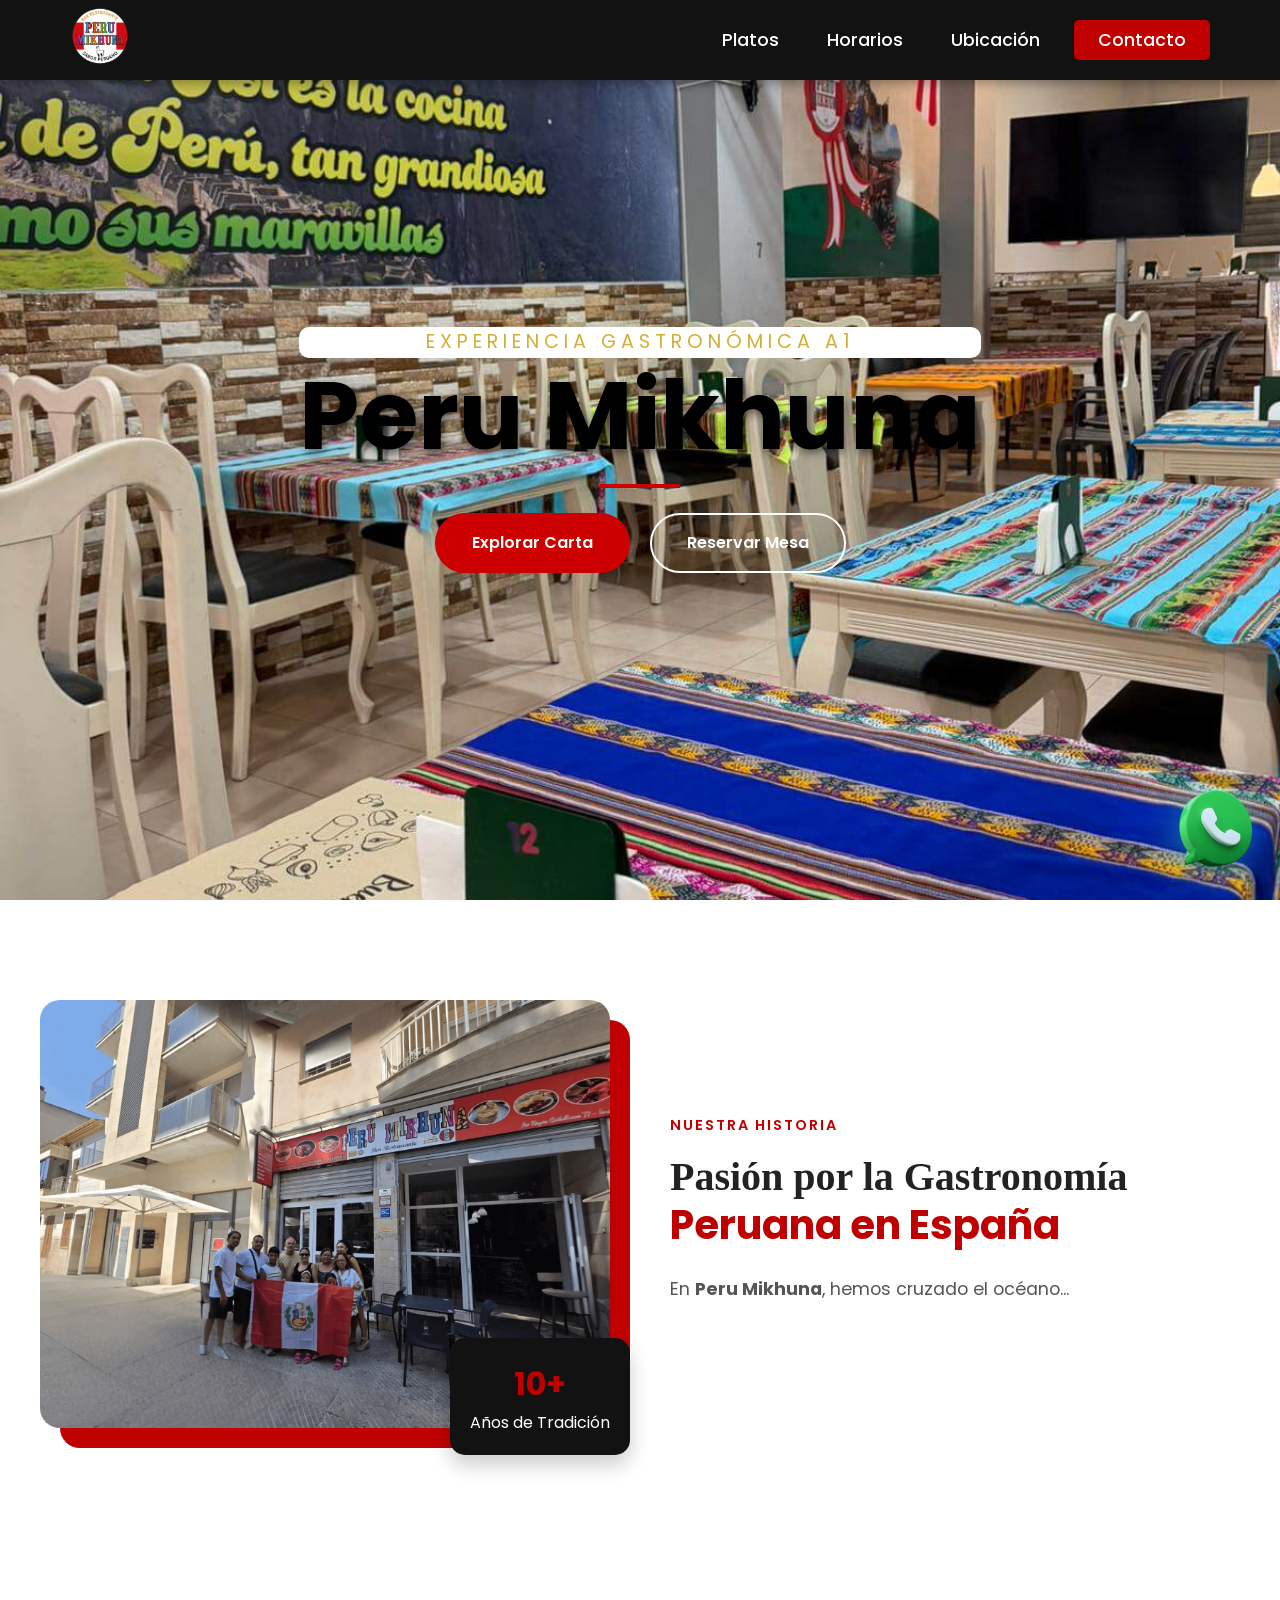
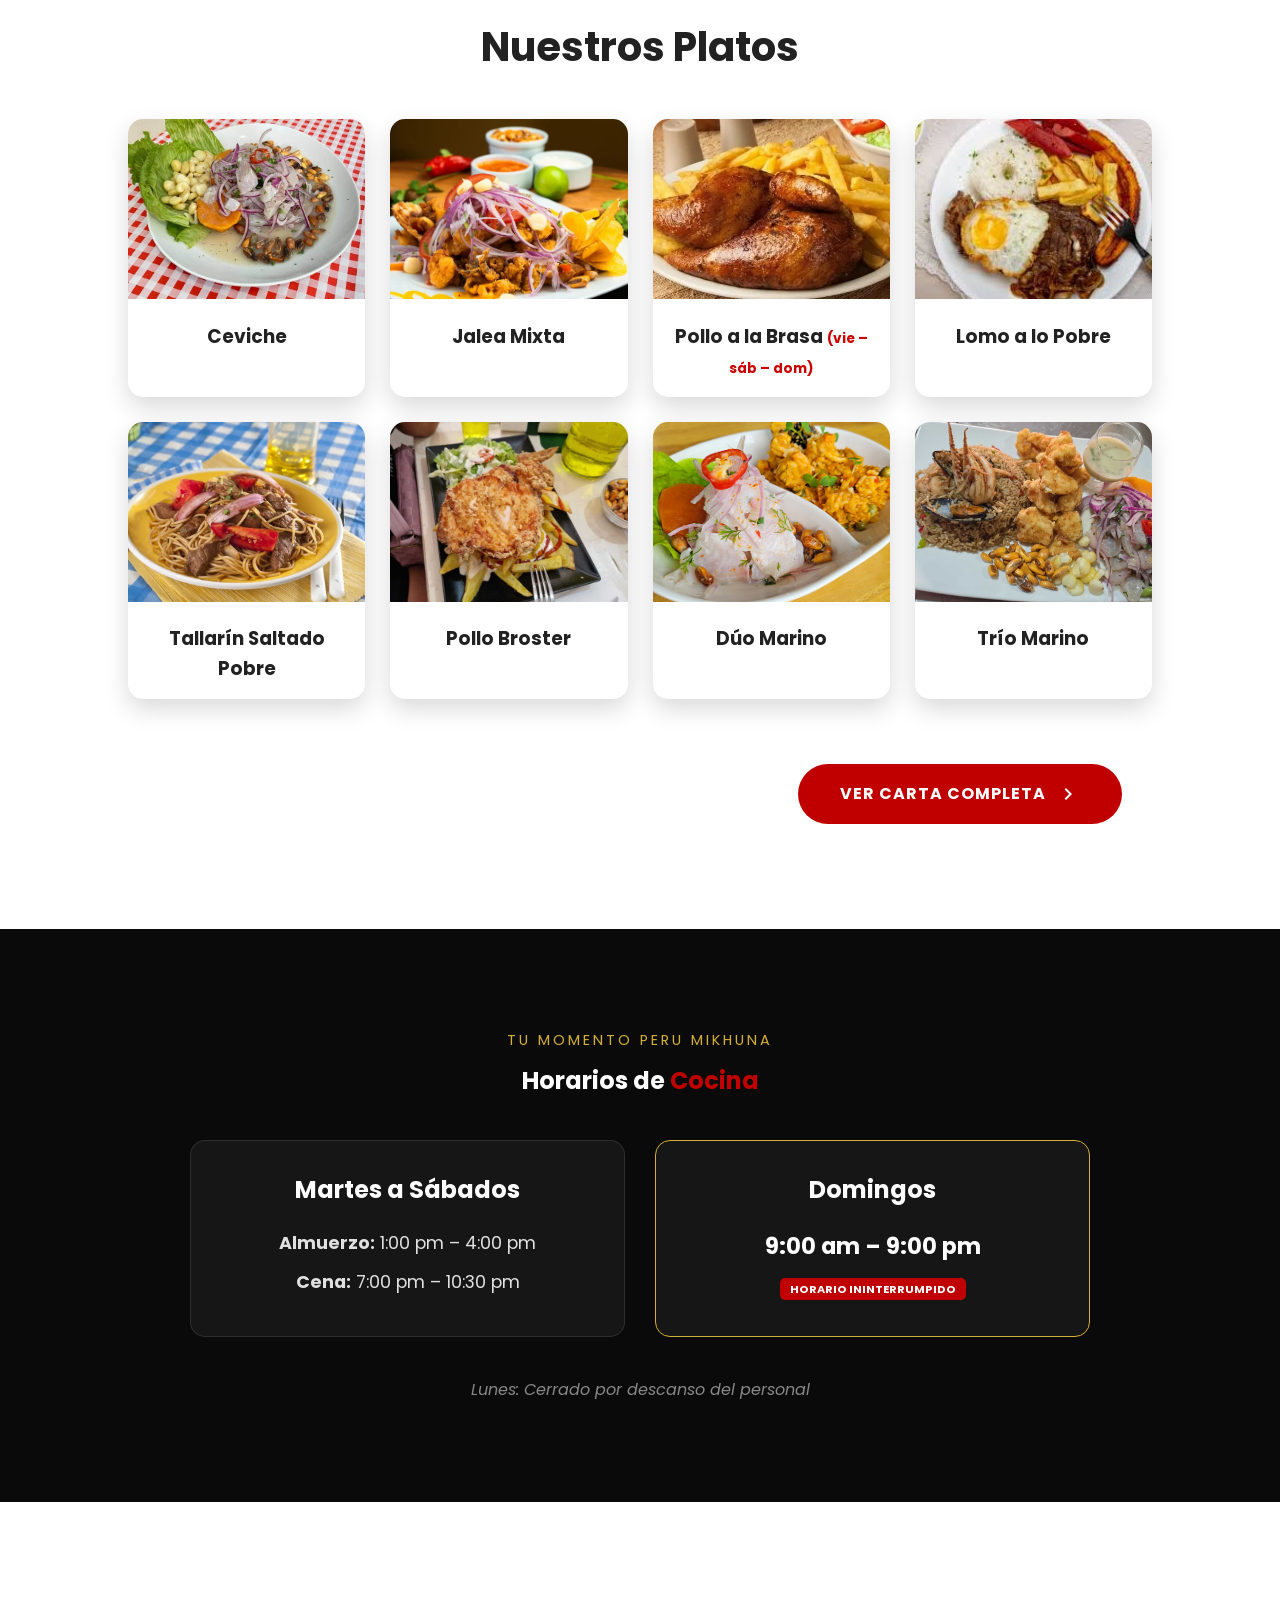
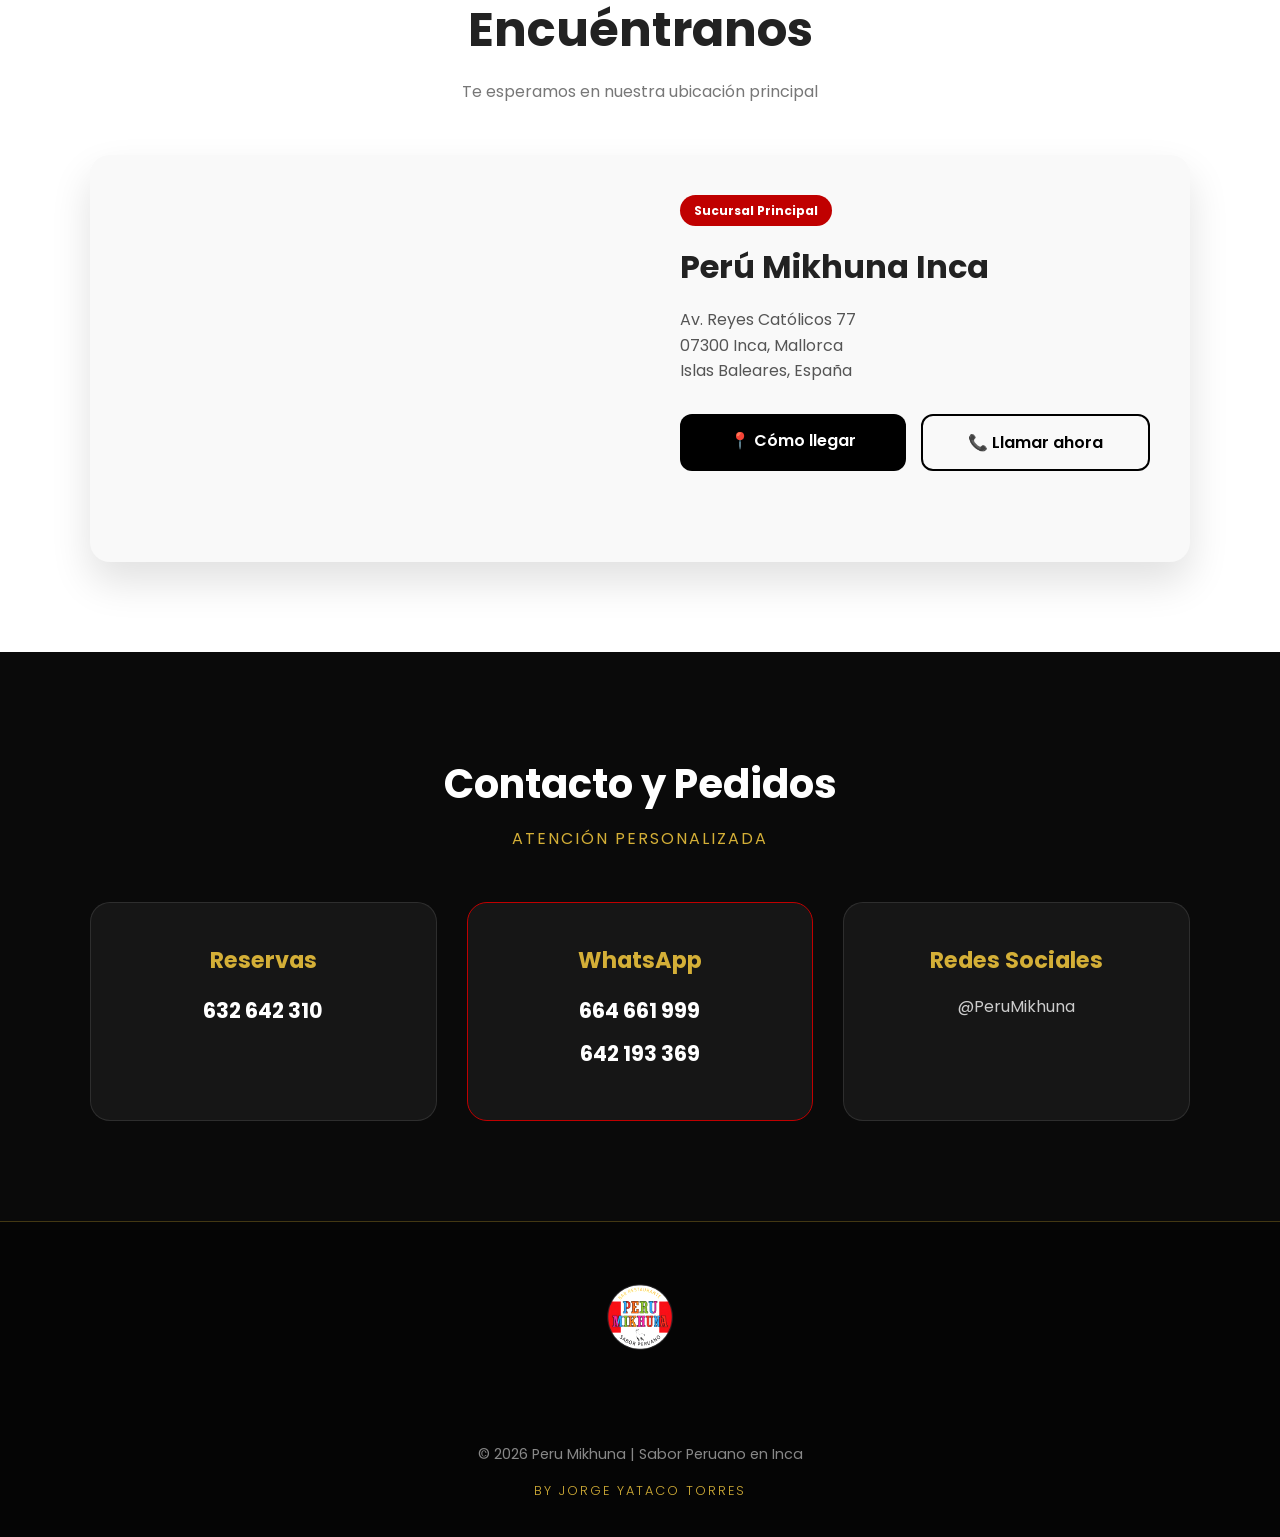
<file: index.html>
<!DOCTYPE html>
<html lang="es">
<head>
    <meta charset="UTF-8">
    <meta name="viewport" content="width=device-width, initial-scale=1.0">
    <title>Peru Mikhuna | Sabor Peruano en Inca</title>
    <link rel="stylesheet" href="styles.css">
    <link href="https://fonts.googleapis.com/css2?family=Poppins:wght@300;500;700&display=swap" rel="stylesheet">
</head>
<body>

<!-- HEADER -->
<header class="hero" id="inicio">
    <div class="hero-bg-zoom"></div> <div class="overlay"></div>
    
    <div class="hero-content">
        <div class="hero-text-wrapper">
            <span class="hero-subtitle">Experiencia Gastronómica A1</span>
            <h1 class="hero-title">Peru Mikhuna</h1>
            <div class="hero-divider"></div>
        
            <div class="hero-btns">
                <a href="#platos" class="btn-main">Explorar Carta</a>
                <a href="https://wa.me/34632642310" class="btn-sub">Reservar Mesa</a>
            </div>
        </div>
        
        <nav class="navbar">
            <div class="nav-container">
                <a href="#" class="logo-link">
                    <img src="img/logo.png" alt="Peru Mikhuna" class="logo-img">
                </a>
        
                <div class="menu-toggle" id="mobile-menu">
                    <i class="fas fa-bars"></i>
                </div>
        
                <ul class="nav-menu">
                    <li><a href="#platos" class="nav-item">Platos</a></li>
                    <li><a href="#horarios" class="nav-item">Horarios</a></li>
                    <li><a href="#ubicacion" class="nav-item">Ubicación</a></li>
                    <li><a href="#contacto" class="nav-item btn-reserva">Contacto</a></li>
                </ul>
            </div>
        </nav>
    </div>
</header>
<!-- NOSOTROS -->
<section id="nosotros" class="about-section">
    <div class="about-container">
        <div class="about-image reveal-left">
            <img src="img/nosotros.png" alt="Experiencia Peru Mikhuna">
            <div class="image-experience">
                <span>10+</span>
                <p>Años de Tradición</p>
            </div>
        </div>

        <div class="about-text reveal-right">
            <span class="subtitle">Nuestra Historia</span>
            <h2>Pasión por la Gastronomía <br><span class="highlight">Peruana en España</span></h2>
            <p>En <strong>Peru Mikhuna</strong>, hemos cruzado el océano...</p>
            </div>
    </div>
</section>
<script>
    const observer = new IntersectionObserver((entries) => {
        entries.forEach((entry) => {
            if (entry.isIntersecting) {
                // Cuando el elemento entra en pantalla, añade la clase activa
                entry.target.classList.add('reveal-active');
            }
        });
    }, {
        threshold: 0.2 // Se activa cuando el 20% del elemento es visible
    });

    // Seleccionamos los elementos a animar
    const elementsToReveal = document.querySelectorAll('.reveal-left, .reveal-right');
    elementsToReveal.forEach((el) => observer.observe(el));
</script>
<!-- PLATOS -->
<section id="platos" class="section">
    <h2>Nuestros Platos</h2>
    <div class="cards">
        <div class="card">
            <img src="img/ceviche.jpeg" alt="Ceviche">
            <h3>Ceviche</h3>
        </div>
        <div class="card">
            <img src="img/jalea.webp" alt="Jalea Mixta">
            <h3>Jalea Mixta</h3>
        </div>
        <div class="card">
            <img src="img/brasa.webp" alt="Pollo a la Brasa">
            <h3>Pollo a la Brasa <span>(vie – sáb – dom)</span></h3>
        </div>
        <div class="card">
            <img src="img/pobre.jfif" alt="Lomo a lo Pobre">
            <h3>Lomo a lo Pobre</h3>
        </div>
        <div class="card">
            <img src="img/tallarinsaltado.webp" alt="Tallarín Saltado">
            <h3>Tallarín Saltado Pobre</h3>
        </div>
        <div class="card">
            <img src="img/broster.jpeg" alt="Pollo Broster">
            <h3>Pollo Broster</h3>
        </div>
        <div class="card">
            <img src="img/duo.jpg" alt="Dúo Marino">
            <h3>Dúo Marino</h3>
        </div>
        <div class="card">
            <img src="img/trio.jpeg" alt="Trío Marino">
            <h3>Trío Marino</h3>
        </div>
    </div>
    <!-- Boton ver mas PLATOS -->
    <div class="acceso-carta">
        <a href="carta.html" class="btn-ver-carta">
            <span>Ver Carta Completa</span>
            <svg viewBox="0 0 24 24" width="24" height="24">
                <path fill="currentColor"
                    d="M8.59 16.59L13.17 12 8.59 7.41 10 6l6 6-6 6-1.41-1.41z"/>
            </svg>
        </a>
    </div>
</section>


<!-- HORARIOS -->
<section id="horarios" class="schedules-section">
    <div class="schedules-container reveal-active">
        <span class="subtitle-gold">Tu momento Peru Mikhuna</span>
        <h2>Horarios de <span class="highlight-red">Cocina</span></h2>
        
        <div class="schedules-wrapper">
            <div class="schedule-box">
                <div class="icon-box"><i class="far fa-clock"></i></div>
                <h3>Martes a Sábados</h3>
                <div class="time-slots">
                    <p><strong>Almuerzo:</strong> 1:00 pm – 4:00 pm</p>
                    <p><strong>Cena:</strong> 7:00 pm – 10:30 pm</p>
                </div>
            </div>

            <div class="schedule-box gold-border">
                <div class="icon-box"><i class="fas fa-utensils"></i></div>
                <h3>Domingos</h3>
                <div class="time-slots">
                    <p class="all-day">9:00 am – 9:00 pm</p>
                    <span class="tag-ininterrumpido">Horario Ininterrumpido</span>
                </div>
            </div>
        </div>
        
        <p class="lunes-cerrado">Lunes: Cerrado por descanso del personal</p>
    </div>
</section>

<!-- UBICACIÓN -->
<section class="ubicacion-section" id="ubicacion">
    <h2 class="ubicacion-title">Encuéntranos</h2>
    <p class="ubicacion-subtitle">Te esperamos en nuestra ubicación principal</p>

    <div class="ubicacion-card">

        <!-- MAPA -->
        <div class="ubicacion-mapa">
            <iframe 
                src="https://www.google.com/maps?q=Av+Reyes+Cat%C3%B3licos+77+Inca+Mallorca&output=embed"
                loading="lazy"
                referrerpolicy="no-referrer-when-downgrade">
            </iframe>
        </div>

        <!-- INFO -->
        <div class="ubicacion-info">
            <span class="badge-ubicacion">Sucursal Principal</span>

            <h3>Perú Mikhuna Inca</h3>

            <p class="direccion">
                Av. Reyes Católicos 77<br>
                07300 Inca, Mallorca<br>
                Islas Baleares, España
            </p>

            <div class="ubicacion-botones">
                <a href="https://maps.app.goo.gl/iyW2yRneP6rbVcGm9"
                   target="_blank"
                   class="btn-ubicacion btn-ruta">
                    📍 Cómo llegar
                </a>

                <a href="tel:+34632642310" class="btn-ubicacion btn-llamar">
                    📞 Llamar ahora
                </a>
            </div>
        </div>

    </div>
</section>

<!-- CONTACTO -->
<section id="contacto" class="contact-section">
    <div class="contact-container">
        <h2 style="color: #fff; font-size: 2.5rem; margin-bottom: 10px;">Contacto y Pedidos</h2>
        <p style="color: #d4af37; letter-spacing: 2px;">ATENCIÓN PERSONALIZADA</p>
        
        <div class="contact-grid">
            <div class="contact-card">
                <h3>Reservas</h3>
                <a href="tel:+34632642310" class="contact-btn">632 642 310</a>
            </div>
            <div class="contact-card" style="border-color: #c00000;">
                <h3>WhatsApp</h3>
                <a href="https://wa.me/34664661999" class="contact-btn">664 661 999</a>
                <a href="https://wa.me/34642193369" class="contact-btn">642 193 369</a>
            </div>
            <div class="contact-card">
                <h3>Redes Sociales</h3>
                <p>@PeruMikhuna</p>
            </div>
        </div>
    </div>
</section>
<!--Boton de whatsapp-->
<a href="https://wa.me/34632642310" 
   class="whatsapp-flotante" 
   target="_blank"
   aria-label="Chatea por WhatsApp">
  <img src="img/whatsapp.png" alt="WhatsApp">
</a>

<!-- FOOTER -->
<footer class="main-footer">
    <div class="footer-content">
        <div class="footer-logo">
            <img src="img/logo.png" alt="Peru Mikhuna Logo">
        </div>
        <div class="footer-social">
            <a href="#"><i class="fab fa-facebook"></i></a>
            <a href="#"><i class="fab fa-instagram"></i></a>
        </div>
        <div class="footer-info">
            <p>© 2026 Peru Mikhuna | Sabor Peruano en Inca</p>
            <p class="creator">By Jorge Yataco Torres</p>
        </div>
    </div>
</footer>
</file>
<file: styles.css>
* {
    margin: 0;
    padding: 0;
    box-sizing: border-box;
    font-family: 'Poppins', sans-serif;
}

html, body {
    overflow-x: hidden;
    width: 100%;
}

body {
    color: #222;
    line-height: 1.6;
}

/* --------------------------------Configuraciones Globales para la Navbar */
:root {
    --rojo-peru: #c00000;
    --oscuro: #121212;
    --blanco: #ffffff;
}

.navbar {
    background-color: var(--oscuro);
    height: 80px;
    display: flex;
    justify-content: center;
    align-items: center;
    font-size: 1.1rem;
    position: fixed; /* Se mantiene arriba */
    top: 0;
    width: 100vw; /* Cambia 100% por 100vw para asegurar el ancho de pantalla */
    left: 0;      /* Asegura que empiece pegado a la izquierda */
    z-index: 999;
    box-shadow: 0 4px 10px rgba(0,0,0,0.3);
}

.nav-container {
    display: flex;
    justify-content: space-between;
    align-items: center;
    height: 80px;
    z-index: 1;
    width: 100%;
    max-width: 1200px;
    padding: 0 30px;
}

.logo-img {
    height: 60px;
    cursor: pointer;
}

.nav-menu {
    display: flex;
    align-items: center;
    list-style: none;
    text-align: center;
}

.nav-item {
    color: var(--blanco);
    text-decoration: none;
    padding: 0.5rem 1.5rem;
    font-weight: 500;
    transition: all 0.3s ease;
}

.nav-item:hover {
    color: var(--rojo-peru);
}

/* Botón especial de contacto */
.btn-reserva {
    background-color: var(--rojo-peru);
    border-radius: 5px;
    margin-left: 10px;
}

.btn-reserva:hover {
    background-color: #fff;
    color: var(--rojo-peru) !important;
}

/* --- DISEÑO MÓVIL --- */
@media screen and (max-width: 768px) {
    .nav-menu {
        display: flex;
        flex-direction: column;
        width: 100%;
        height: 90vh;
        position: absolute;
        top: 80px;
        left: -100%; /* Escondido */
        opacity: 1;
        transition: all 0.5s ease;
        background: var(--oscuro);
    }

    .nav-menu.active {
        left: 0; /* Aparece */
        opacity: 1;
    }

    .nav-item {
        padding: 2rem;
        width: 100%;
        display: table;
    }

    .menu-toggle {
        color: #fff;
        font-size: 1.8rem;
        cursor: pointer;
    }
}


/* ----------------------------------------------HERO ---------------------------------------------*/
/* --- MEJORAS EN LA PORTADA (HERO) --- */

.hero {
    height: 100vh;
    width: 100%;
    position: relative;
    overflow: hidden; /* Importante para que el zoom no se salga */
    display: flex;
    align-items: center;
    justify-content: center;
}

/* Efecto Zoom Suave en el Fondo */
.hero-bg-zoom {
    position: absolute;
    inset: 0;
    background: url('img/mesas.jpeg') center/cover no-repeat;
    animation: backgroundZoom 20s infinite alternate;
    z-index: -1;
}

@keyframes backgroundZoom {
    from { transform: scale(1); }
    to { transform: scale(1.1); }
}

.overlay {
    background: linear-gradient(to bottom, rgba(0,0,0,0.4), rgba(0,0,0,0.8));
}

.hero-content {
    position: relative;
    z-index: 5;
    text-align: center;
    color: #000000;
    padding: 0 20px;
    max-width: 900px;
}

/* Animaciones de Texto */
.hero-subtitle {
    display: block;
    font-size: 1.2rem;
    text-transform: uppercase;
    letter-spacing: 5px;
    color: #d4af37; /* Color Dorado Elegante */
    margin-bottom: 10px;
    opacity: 0;
    animation: fadeInUp 1s ease forwards 0.5s;
    background: #ffffff;
    border-radius: 10px;
}

.hero-title {
    font-size: clamp(3.5rem, 8vw, 6rem); /* Se adapta al tamaño de pantalla */
    font-weight: 700;
    line-height: 1;
    margin-bottom: 20px;
    text-shadow: 2px 4px 10px rgba(0,0,0,0.5);
    opacity: 0;
    animation: fadeInUp 1s ease forwards 0.8s;
}

.hero-divider {
    width: 80px;
    height: 4px;
    background: #c00;
    margin: 0 auto 25px;
    opacity: 0;
    animation: fadeInUp 1s ease forwards 1s;
}

.hero-description {
    font-size: 1.4rem;
    margin-bottom: 40px;
    font-weight: 300;
    opacity: 0;
    animation: fadeInUp 1s ease forwards 1.2s;
}

/* Botones Modernos */
.hero-btns {
    display: flex;
    gap: 20px;
    justify-content: center;
    opacity: 0;
    animation: fadeInUp 1s ease forwards 1.5s;
}

.btn-main {
    background: #c00;
    color: white;
    padding: 15px 35px;
    border-radius: 50px;
    text-decoration: none;
    font-weight: 600;
    transition: all 0.3s ease;
    border: 2px solid #c00;
}

.btn-main:hover {
    background: transparent;
    transform: translateY(-3px);
    box-shadow: 0 10px 20px rgba(192, 0, 0, 0.4);
}

.btn-sub {
    background: transparent;
    color: white;
    padding: 15px 35px;
    border-radius: 50px;
    text-decoration: none;
    font-weight: 600;
    border: 2px solid white;
    transition: all 0.3s ease;
}

.btn-sub:hover {
    background: white;
    color: black;
    transform: translateY(-3px);
}

/* Keyframes para la entrada suave */
@keyframes fadeInUp {
    from {
        opacity: 0;
        transform: translateY(30px);
    }
    to {
        opacity: 1;
        transform: translateY(0);
    }
}

/* Ajuste móvil */
@media (max-width: 768px) {
    .hero-btns {
        flex-direction: column;
        align-items: center;
    }
    .hero-title {
        font-size: 3rem;
    }
}



/* ------------------------SECTIONS ---------------------------*/
.section {
    padding: 80px 10%;
    text-align: center;
}

.section h2 {
    font-size: 2.5rem;
    margin-bottom: 40px;
}

.dark {
    background: #111;
    color: #fff;
}
/* ------------------------ SECCIÓN QUIENES SOMOS ------------------ */
.about-section {
    padding: 100px 20px;
    background-color: #fff;
}

.about-container {
    max-width: 1200px;
    margin: 0 auto;
    display: grid;
    grid-template-columns: 1fr 1fr; /* Divide en dos columnas iguales */
    gap: 60px;
    align-items: center;
}

/* Estilos de la Imagen */
.about-image {
    position: relative;
}

.about-image img {
    width: 100%;
    border-radius: 20px;
    box-shadow: 20px 20px 0px var(--rojo-peru); /* Decoración elegante */
    transition: var(--transicion);
}

.about-image:hover img {
    transform: scale(1.02);
}

.image-experience {
    position: absolute;
    bottom: -20px;
    right: -20px;
    background: var(--oscuro);
    color: white;
    padding: 20px;
    border-radius: 15px;
    text-align: center;
    box-shadow: 0 10px 20px rgba(0,0,0,0.2);
}

.image-experience span {
    display: block;
    font-size: 2rem;
    font-weight: bold;
    color: var(--rojo-peru);
}

/* Estilos del Texto */
.about-text .subtitle {
    color: var(--rojo-peru);
    text-transform: uppercase;
    letter-spacing: 2px;
    font-weight: 600;
    font-size: 0.9rem;
}

.about-text h2 {
    font-size: 2.5rem;
    margin: 15px 0 25px;
    line-height: 1.2;
    font-family: 'Playfair Display', serif; /* Si la añadiste antes */
}

.about-text .highlight {
    color: var(--rojo-peru);
}

.about-text p {
    margin-bottom: 20px;
    color: #555;
    font-size: 1.1rem;
}

.about-features {
    display: flex;
    gap: 30px;
    margin-top: 30px;
}

.feat {
    display: flex;
    align-items: center;
    gap: 10px;
    font-weight: 600;
    color: var(--oscuro);
}

.feat i {
    color: var(--rojo-peru);
    font-size: 1.5rem;
}

/* --- RESPONSIVE QUIENES SOMOS --- */
@media screen and (max-width: 992px) {
    .about-container {
        grid-template-columns: 1fr; /* Una sola columna en tablets y móviles */
        text-align: center;
        gap: 40px;
    }

    .about-image img {
        box-shadow: 10px 10px 0px var(--rojo-peru);
    }

    .about-features {
        justify-content: center;
    }

    .image-experience {
        right: 10px;
        bottom: 10px;
    }
}

/* Estado inicial: Oculto y desplazado */
.reveal-left {
    opacity: 0;
    transform: translateX(-50px); /* Viene de la izquierda */
    transition: all 1s ease-out;
}

.reveal-right {
    opacity: 0;
    transform: translateX(50px); /* Viene de la derecha */
    transition: all 1s ease-out;
}

/* Estado final: Visible y en su posición (clase que pondrá JS) */
.reveal-active {
    opacity: 1;
    transform: translateX(0);
}

/* ---------------------PLATOS */
.cards {
    display: grid;
    grid-template-columns: repeat(auto-fit, minmax(220px, 1fr));
    gap: 25px;
}

.card {
    background: #fff;
    border-radius: 15px;
    overflow: hidden;
    box-shadow: 0 10px 25px rgba(0,0,0,0.15);
    transition: transform .3s;
}

.card:hover {
    transform: translateY(-8px);
}

.card img {
    width: 100%;
    height: 180px;
    object-fit: cover;
}

.card h3 {
    padding: 15px;
}

.card span {
    font-size: .85rem;
    color: #c00;
}

/* Botón ver más platos  */
.acceso-carta {
    margin-top: 40px;
    padding: 25px 30px;
    background: transparent; /* ❌ quitamos fondo negro */
    display: flex;
    align-items: center;
    justify-content: flex-end; /* 👉 alineado a los platos */
}

.btn-ver-carta {
    display: inline-flex;
    align-items: center;
    padding: 15px 40px;
    background-color: var(--rojo-peru);
    color: white;
    text-decoration: none;
    border-radius: 50px;
    font-weight: 700;
    text-transform: uppercase;
    letter-spacing: 1px;
    transition: all 0.4s cubic-bezier(0.4, 0, 0.2, 1);
    border: 2px solid transparent;
    position: relative;
    overflow: hidden;
}

.btn-ver-carta:hover {
    background-color: transparent;
    border-color: var(--rojo-peru);
    color: var(--rojo-peru);
    transform: translateY(-3px);
    box-shadow: 0 10px 20px rgba(192, 0, 0, 0.3);
}

.btn-ver-carta svg {
    margin-left: 10px;
    transition: transform 0.3s ease;
}

.btn-ver-carta:hover svg {
    transform: translateX(5px);
}

/* Efecto de click */
.btn-ver-carta:active {
    transform: scale(0.95);
}

@media (max-width: 768px) {
    .acceso-carta {
        justify-content: center;
    }
}

/* ---------------------HORARIOS --------------------*/
/* --- ESTILOS EXCLUSIVOS DE HORARIOS --- */
.schedules-section {
    padding: 100px 20px;
    background-color: #0a0a0a; /* Fondo negro profundo */
    color: #ffffff;            /* Texto blanco obligatorio */
    text-align: center;
}

.schedules-container {
    max-width: 900px;
    margin: 0 auto;
}

.subtitle-gold {
    color: #d4af37; /* Dorado elegante */
    text-transform: uppercase;
    letter-spacing: 3px;
    font-size: 0.9rem;
    display: block;
    margin-bottom: 10px;
}

.highlight-red {
    color: #c00000; /* Rojo Perú */
}

.schedules-wrapper {
    display: flex;
    justify-content: center;
    gap: 30px;
    margin-top: 40px;
    flex-wrap: wrap; /* Para que en celular se pongan uno abajo de otro */
}

.schedule-box {
    background: rgba(255, 255, 255, 0.05); /* Fondo gris muy sutil */
    padding: 30px;
    border-radius: 15px;
    border: 1px solid rgba(255, 255, 255, 0.1);
    flex: 1;
    min-width: 280px;
    transition: 0.3s;
}

.schedule-box:hover {
    border-color: #c00000;
    transform: translateY(-5px);
}

.gold-border {
    border: 1px solid #d4af37; /* El domingo resalta en dorado */
}

.schedule-box h3 {
    font-size: 1.5rem;
    margin-bottom: 20px;
    color: #fff;
}

.time-slots p {
    font-size: 1.1rem;
    margin: 10px 0;
    color: #e0e0e0; /* Gris claro para los párrafos */
}

.all-day {
    font-size: 1.4rem !important;
    font-weight: 700;
    color: #fff !important;
}

.tag-ininterrumpido {
    background: #c00000;
    font-size: 0.7rem;
    padding: 3px 10px;
    border-radius: 5px;
    text-transform: uppercase;
    font-weight: bold;
}

.lunes-cerrado {
    margin-top: 40px;
    color: #888;
    font-style: italic;
}

/* Ajuste móvil */
@media (max-width: 600px) {
    .schedules-wrapper {
        flex-direction: column;
    }
}
/* ---------------------------CONTACTO ---------------------*/
/* --- SECCIÓN CONTACTO PROFESIONAL --- */
.contact-section {
    padding: 100px 20px;
    background-color: #0a0a0a !important; /* Negro profundo para legibilidad total */
    position: relative;
    text-align: center;
    color: #ffffff !important; /* Texto blanco puro */
}

.contact-container {
    max-width: 1100px;
    margin: 0 auto;
    position: relative;
    z-index: 2;
}

.contact-grid {
    display: grid;
    grid-template-columns: repeat(auto-fit, minmax(280px, 1fr));
    gap: 30px;
    margin-top: 50px;
}

/* Tarjetas con contraste */
.contact-card {
    background: rgba(255, 255, 255, 0.05); /* Fondo gris muy sutil */
    padding: 40px 30px;
    border-radius: 20px;
    border: 1px solid rgba(255, 255, 255, 0.1);
    transition: all 0.4s ease;
}

.contact-card:hover {
    border-color: #c00000; /* Rojo Perú al pasar el mouse */
    transform: translateY(-10px);
}

.contact-card h3 {
    color: #d4af37; /* Dorado para los títulos */
    margin-bottom: 15px;
    font-size: 1.4rem;
}

.contact-card p {
    color: #cccccc; /* Gris claro para las descripciones */
    margin-bottom: 20px;
}

/* Estilo para los números de teléfono */
.contact-btn, .phone-group a {
    color: #ffffff !important;
    text-decoration: none;
    font-size: 1.3rem;
    font-weight: 700;
    display: block;
    margin: 10px 0;
}

.contact-btn:hover, .phone-group a:hover {
    color: #c00000 !important;
}

/* Tarjeta Destacada */
.highlight-card {
    border: 1px solid #c00000;
    background: rgba(192, 0, 0, 0.05);
}

.delivery-info {
    margin-top: 50px;
    font-size: 1.1rem;
    color: #ccc;
    padding: 15px;
    border-top: 1px solid rgba(255, 255, 255, 0.1);
    display: inline-block;
}

.delivery-info i {
    color: #ffc107; /* Color amarillo Glovo */
    margin-right: 10px;
}

/* Ajuste móvil */
@media (max-width: 768px) {
    .contact-grid {
        grid-template-columns: 1fr;
    }
}
/* ---------------------------UBICACIÓN ---------------------*/

/* SECCIÓN UBICACIÓN */
.ubicacion-section {
    padding: 90px 20px;
    background: #fff;
    text-align: center;
}

.ubicacion-title {
    font-size: 3rem;
    font-weight: 700;
    margin-bottom: 10px;
}

.ubicacion-subtitle {
    color: #777;
    margin-bottom: 50px;
}

/* CARD */
.ubicacion-card {
    max-width: 1100px;
    margin: auto;
    background: #f9f9f9;
    border-radius: 20px;
    display: grid;
    grid-template-columns: 1fr 1fr;
    overflow: hidden;
    box-shadow: 0 20px 40px rgba(0,0,0,0.12);
}

/* MAPA */
.ubicacion-mapa iframe {
    width: 100%;
    height: 100%;
    min-height: 400px;
    border: none;
}

/* INFO */
.ubicacion-info {
    padding: 40px;
    text-align: left;
}

.badge-ubicacion {
    background: #c00000;
    color: #fff;
    font-size: 0.75rem;
    font-weight: 700;
    padding: 6px 14px;
    border-radius: 20px;
    display: inline-block;
    margin-bottom: 15px;
}

.ubicacion-info h3 {
    font-size: 2rem;
    margin-bottom: 15px;
}

.direccion {
    color: #555;
    line-height: 1.6;
    margin-bottom: 30px;
}

/* BOTONES */
.ubicacion-botones {
    display: flex;
    gap: 15px;
    flex-wrap: wrap;
}

.btn-ubicacion {
    flex: 1;
    padding: 14px 20px;
    border-radius: 12px;
    font-weight: 600;
    text-decoration: none;
    text-align: center;
    transition: all 0.3s ease;
}

.btn-ruta {
    background: #000;
    color: #fff;
}

.btn-ruta:hover {
    background: #222;
}

.btn-llamar {
    border: 2px solid #000;
    color: #000;
}

.btn-llamar:hover {
    background: #000;
    color: #fff;
}


@media (max-width: 900px) {
    .ubicacion-card {
        grid-template-columns: 1fr;
    }

    .ubicacion-info {
        text-align: center;
    }

    .ubicacion-botones {
        flex-direction: column;
    }
}


/* ---------------------------FOOTER ------------------------*/
.main-footer {
    background-color: #050505 !important; /* Negro casi total */
    padding: 60px 20px 30px;
    color: #ffffff !important;
    text-align: center;
    border-top: 1px solid rgba(212, 175, 55, 0.3); /* Línea dorada sutil */
}

.footer-content {
    max-width: 1200px;
    margin: 0 auto;
}

.footer-logo img {
    width: 70px;
    margin-bottom: 20px;
    filter: brightness(1.2);
}

.footer-social {
    margin-bottom: 25px;
}

.footer-social a {
    color: #d4af37; /* Dorado */
    font-size: 1.5rem;
    margin: 0 15px;
    transition: 0.3s;
}

.footer-social a:hover {
    color: #c00000; /* Rojo al pasar el mouse */
}

.footer-info p {
    font-size: 0.9rem;
    color: #888;
    margin-bottom: 5px;
}

/* Crédito del creador */
.creator {
    font-size: 0.8rem !important;
    color: #d4af37 !important; /* Nombre en dorado */
    letter-spacing: 2px;
    text-transform: uppercase;
    margin-top: 15px;
    font-weight: 300;
}
 /* logo Whatsapp flotante */

.whatsapp-flotante {
    position: fixed;
    bottom: 40px;
    right: 40px;
    width: 55px;
    height: 55px;
    background-color: transparent;
    border-radius: 50%;
    display: flex;
    align-items: center;
    justify-content: center;
    box-shadow: 0px 0px 50px rgba(45,212,191,0.9);
    z-index: 1000;
    transition: transform 0.2s ease;
}
                  
.whatsapp-flotante img {
    width: 90px;
    height: 90px;
}
                  
.whatsapp-flotante:hover {
    transform: scale(1.1);
}
</file>
